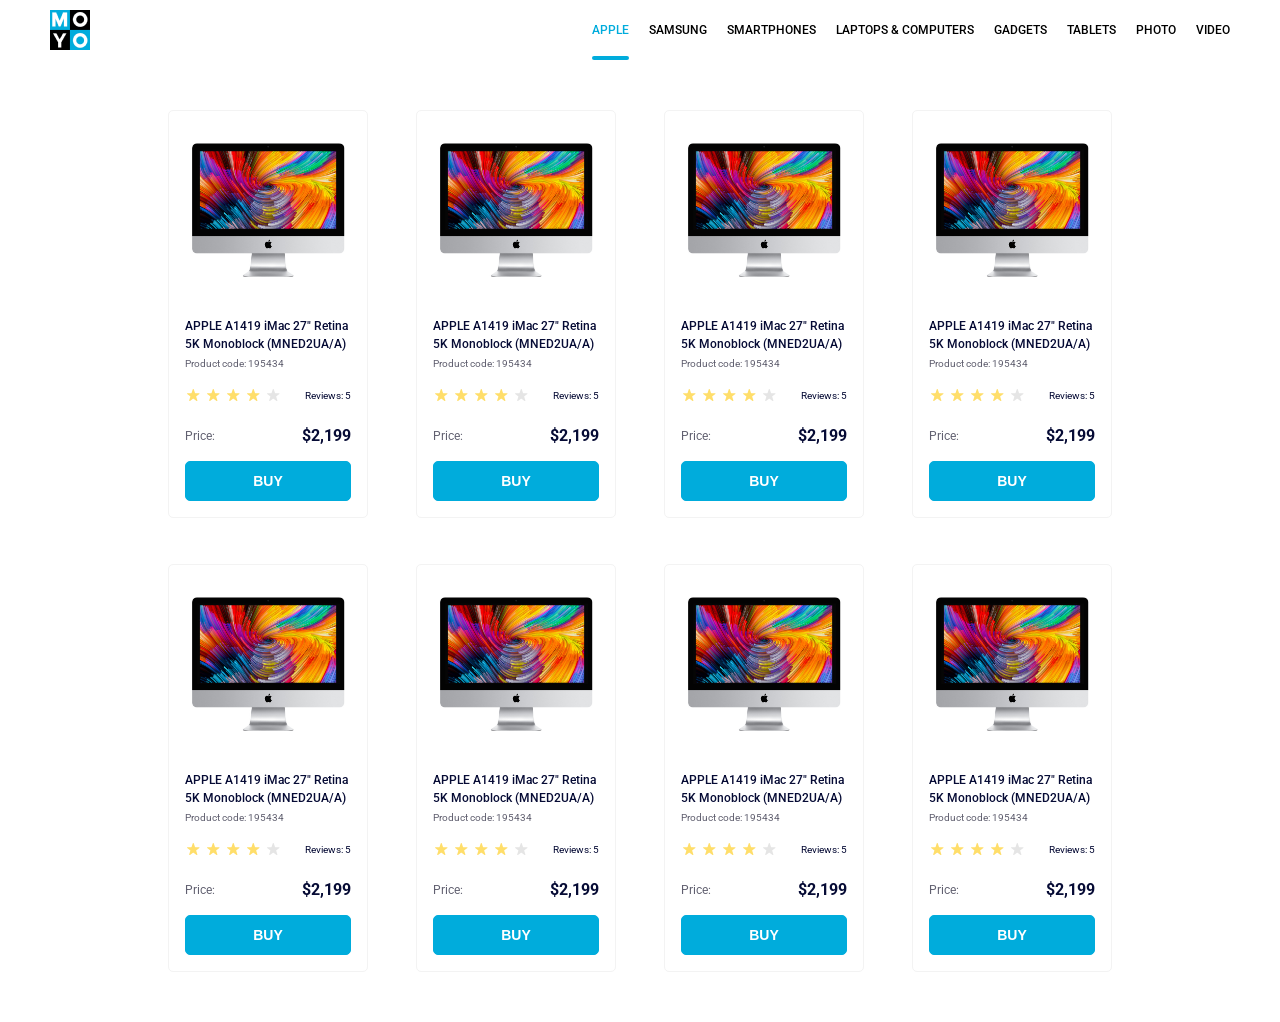
<file: index.html>
<!doctype html><html lang="en"><head><meta charset="utf-8"><meta name="viewport" content="width=device-width, initial-scale=1.0"><title>Catalog</title><link rel="preconnect" href="https://fonts.gstatic.com"><link href="https://fonts.googleapis.com/css2?family=Roboto:wght@400;500;700&display=swap" rel="stylesheet"><link rel="stylesheet" href="index.6f938e8a.css"></head><body>  <header class="header"> <a class="header__logo-link" href="#" target="_blank"> <img class="header__logo-image" src="logo.eddae0ff.png" alt="logo-MOYO"> </a> <nav class="header__nav-menu nav"> <ul class="nav__menu"> <li class="nav__style"> <a href="#" class="is-active nav__link"> Apple </a> </li> <li class="nav__style"> <a href="#" class="nav__link"> Samsung </a> </li> <li class="nav__style"> <a href="#" class="nav__link"> Smartphones </a> </li> <li class="nav__style"> <a href="#" class="nav__link" data-qa="nav-hover"> Laptops & Computers </a> </li> <li class="nav__style"> <a href="#" class="nav__link"> Gadgets </a> </li> <li class="nav__style"> <a href="#" class="nav__link"> Tablets </a> </li> <li class="nav__style"> <a href="#" class="nav__link"> Photo </a> </li> <li class="nav__style"> <a href="#" class="nav__link"> Video </a> </li> </ul> </nav> </header>   <main class="catalog">  <div class="card catalog__items" data-qa="card"> <div class="card__cord-image"> <img src="imac.202c52ff.jpeg" alt="APPLE A1419 iMac 27” Retina 5K Monoblock" class="card__image"> </div> <div class="card__info-product"> <h3 class="card__title-product"> APPLE A1419 iMac 27" Retina 5K Monoblock (MNED2UA/A) </h3> <span class="card__article-product">Product code: 195434</span> </div> <div class="card__rating"> <div class="card__rating-stars star"> <div class="stars stars--4"> <div class="stars__star"></div> <div class="stars__star"></div> <div class="stars__star"></div> <div class="stars__star"></div> <div class="stars__star"></div> </div> </div> <span class="card__reviews">Reviews: 5</span> </div> <div class="card__price"> <span class="card__price-label">Price:</span> <span class="card__price-value">2,199</span> </div> <button class="button card__button" data-qa="hover"> Buy </button> </div>   <div class="card catalog__items"> <div class="card__cord-image"> <img src="imac.202c52ff.jpeg" alt="APPLE A1419 iMac 27” Retina 5K Monoblock" class="card__image"> </div> <div class="card__info-product"> <h3 class="card__title-product"> APPLE A1419 iMac 27" Retina 5K Monoblock (MNED2UA/A) </h3> <span class="card__article-product">Product code: 195434</span> </div> <div class="card__rating"> <div class="card__rating-stars star"> <div class="stars stars--4"> <div class="stars__star"></div> <div class="stars__star"></div> <div class="stars__star"></div> <div class="stars__star"></div> <div class="stars__star"></div> </div> </div> <span class="card__reviews">Reviews: 5</span> </div> <div class="card__price"> <span class="card__price-label">Price:</span> <span class="card__price-value">2,199</span> </div> <button class="button card__button" data-qa="card-hover"> Buy </button> </div>   <div class="card catalog__items"> <div class="card__cord-image"> <img src="imac.202c52ff.jpeg" alt="APPLE A1419 iMac 27” Retina 5K Monoblock" class="card__image"> </div> <div class="card__info-product"> <h3 class="card__title-product"> APPLE A1419 iMac 27" Retina 5K Monoblock (MNED2UA/A) </h3> <span class="card__article-product">Product code: 195434</span> </div> <div class="card__rating"> <div class="card__rating-stars star"> <div class="stars stars--4"> <div class="stars__star"></div> <div class="stars__star"></div> <div class="stars__star"></div> <div class="stars__star"></div> <div class="stars__star"></div> </div> </div> <span class="card__reviews">Reviews: 5</span> </div> <div class="card__price"> <span class="card__price-label">Price:</span> <span class="card__price-value">2,199</span> </div> <button class="button card__button" data-qa="hover"> Buy </button> </div>   <div class="card catalog__items"> <div class="card__cord-image"> <img src="imac.202c52ff.jpeg" alt="APPLE A1419 iMac 27” Retina 5K Monoblock" class="card__image"> </div> <div class="card__info-product"> <h3 class="card__title-product"> APPLE A1419 iMac 27" Retina 5K Monoblock (MNED2UA/A) </h3> <span class="card__article-product">Product code: 195434</span> </div> <div class="card__rating"> <div class="card__rating-stars star"> <div class="stars stars--4"> <div class="stars__star"></div> <div class="stars__star"></div> <div class="stars__star"></div> <div class="stars__star"></div> <div class="stars__star"></div> </div> </div> <span class="card__reviews">Reviews: 5</span> </div> <div class="card__price"> <span class="card__price-label">Price:</span> <span class="card__price-value">2,199</span> </div> <button class="button card__button" data-qa="hover"> Buy </button> </div>   <div class="card catalog__items"> <div class="card__cord-image"> <img src="imac.202c52ff.jpeg" alt="APPLE A1419 iMac 27” Retina 5K Monoblock" class="card__image"> </div> <div class="card__info-product"> <h3 class="card__title-product"> APPLE A1419 iMac 27" Retina 5K Monoblock (MNED2UA/A) </h3> <span class="card__article-product">Product code: 195434</span> </div> <div class="card__rating"> <div class="card__rating-stars star"> <div class="stars stars--4"> <div class="stars__star"></div> <div class="stars__star"></div> <div class="stars__star"></div> <div class="stars__star"></div> <div class="stars__star"></div> </div> </div> <span class="card__reviews">Reviews: 5</span> </div> <div class="card__price"> <span class="card__price-label">Price:</span> <span class="card__price-value">2,199</span> </div> <button class="button card__button" data-qa="hover"> Buy </button> </div>   <div class="card catalog__items"> <div class="card__cord-image"> <img src="imac.202c52ff.jpeg" alt="APPLE A1419 iMac 27” Retina 5K Monoblock" class="card__image"> </div> <div class="card__info-product"> <h3 class="card__title-product"> APPLE A1419 iMac 27" Retina 5K Monoblock (MNED2UA/A) </h3> <span class="card__article-product">Product code: 195434</span> </div> <div class="card__rating"> <div class="card__rating-stars star"> <div class="stars stars--4"> <div class="stars__star"></div> <div class="stars__star"></div> <div class="stars__star"></div> <div class="stars__star"></div> <div class="stars__star"></div> </div> </div> <span class="card__reviews">Reviews: 5</span> </div> <div class="card__price"> <span class="card__price-label">Price:</span> <span class="card__price-value">2,199</span> </div> <button class="button card__button" data-qa="hover"> Buy </button> </div>   <div class="card catalog__items"> <div class="card__cord-image"> <img src="imac.202c52ff.jpeg" alt="APPLE A1419 iMac 27” Retina 5K Monoblock" class="card__image"> </div> <div class="card__info-product"> <h3 class="card__title-product"> APPLE A1419 iMac 27" Retina 5K Monoblock (MNED2UA/A) </h3> <span class="card__article-product">Product code: 195434</span> </div> <div class="card__rating"> <div class="card__rating-stars star"> <div class="stars stars--4"> <div class="stars__star"></div> <div class="stars__star"></div> <div class="stars__star"></div> <div class="stars__star"></div> <div class="stars__star"></div> </div> </div> <span class="card__reviews">Reviews: 5</span> </div> <div class="card__price"> <span class="card__price-label">Price:</span> <span class="card__price-value">2,199</span> </div> <button class="button card__button" data-qa="hover"> Buy </button> </div>   <div class="card catalog__items"> <div class="card__cord-image"> <img src="imac.202c52ff.jpeg" alt="APPLE A1419 iMac 27” Retina 5K Monoblock" class="card__image"> </div> <div class="card__info-product"> <h3 class="card__title-product"> APPLE A1419 iMac 27" Retina 5K Monoblock (MNED2UA/A) </h3> <span class="card__article-product">Product code: 195434</span> </div> <div class="card__rating"> <div class="card__rating-stars star"> <div class="stars stars--4"> <div class="stars__star"></div> <div class="stars__star"></div> <div class="stars__star"></div> <div class="stars__star"></div> <div class="stars__star"></div> </div> </div> <span class="card__reviews">Reviews: 5</span> </div> <div class="card__price"> <span class="card__price-label">Price:</span> <span class="card__price-value">2,199</span> </div> <button class="button card__button" data-qa="hover"> Buy </button> </div>  </main>  </body></html>
</file>
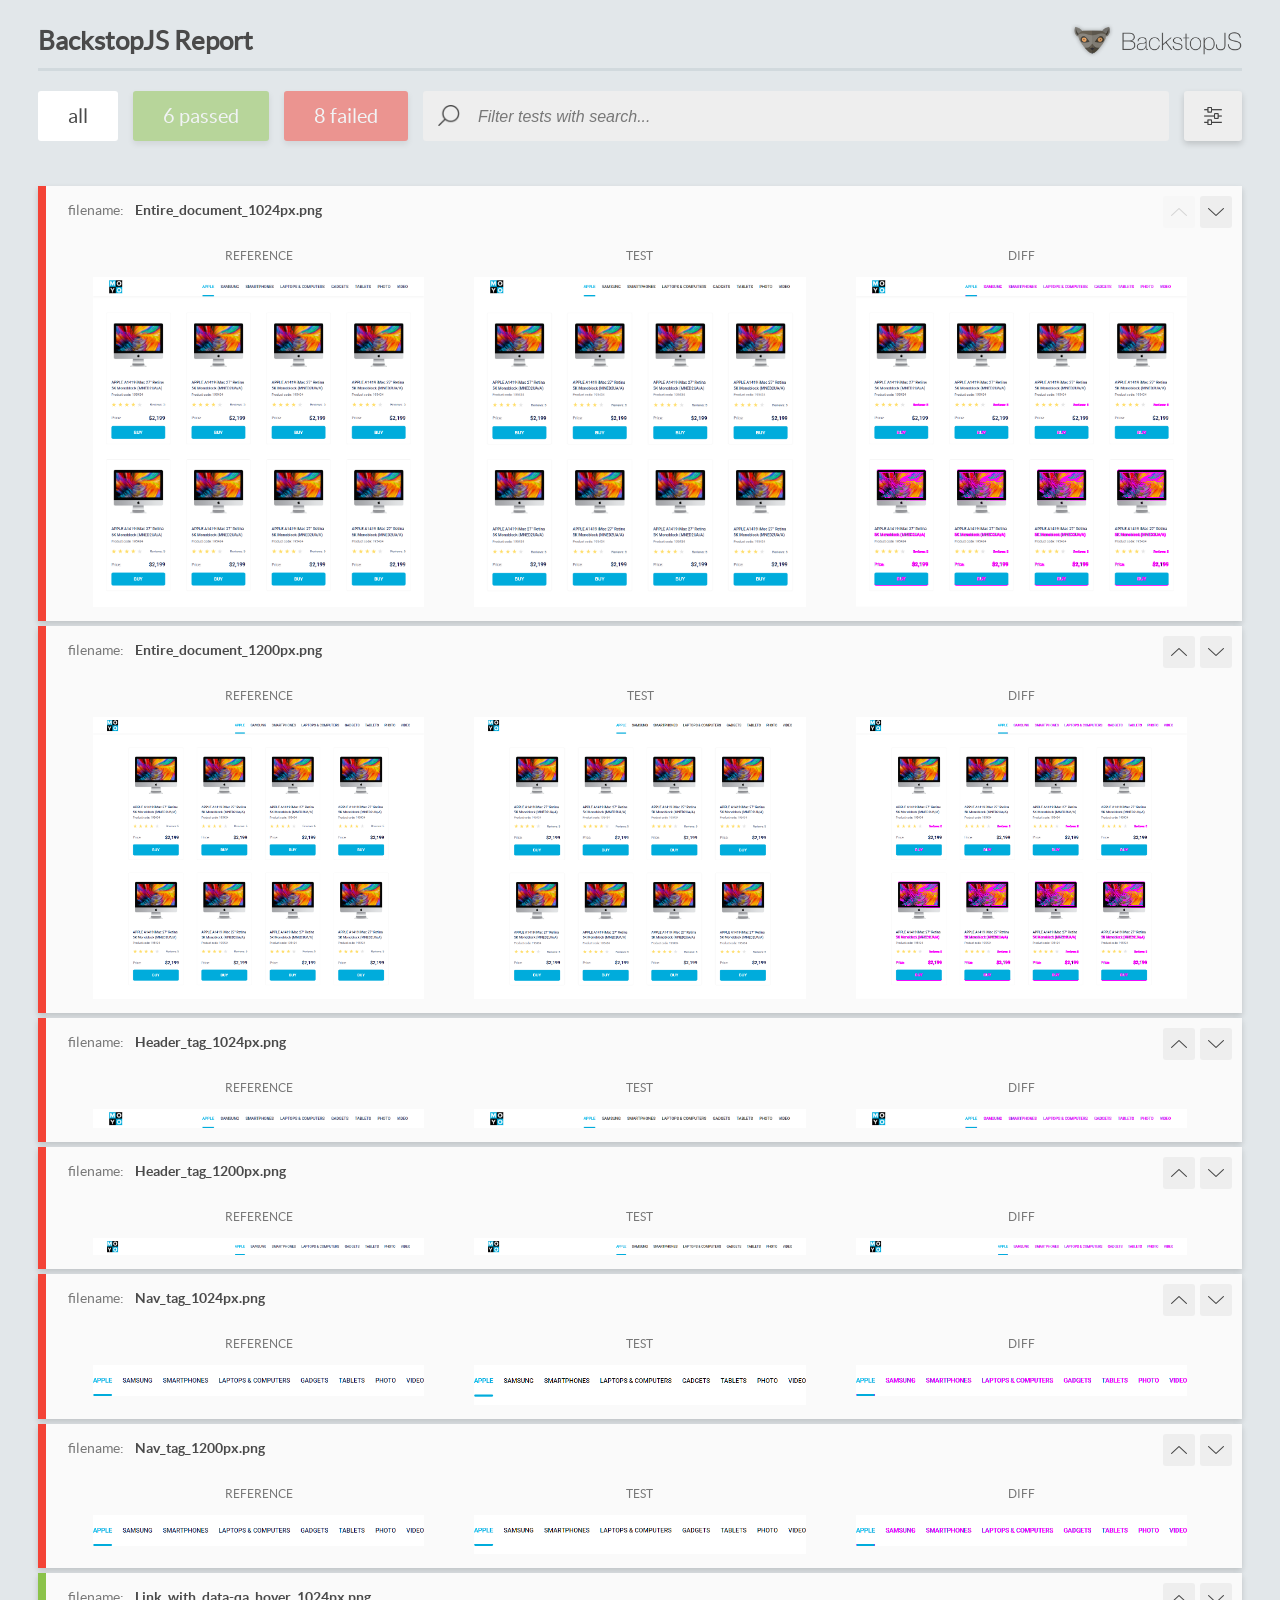
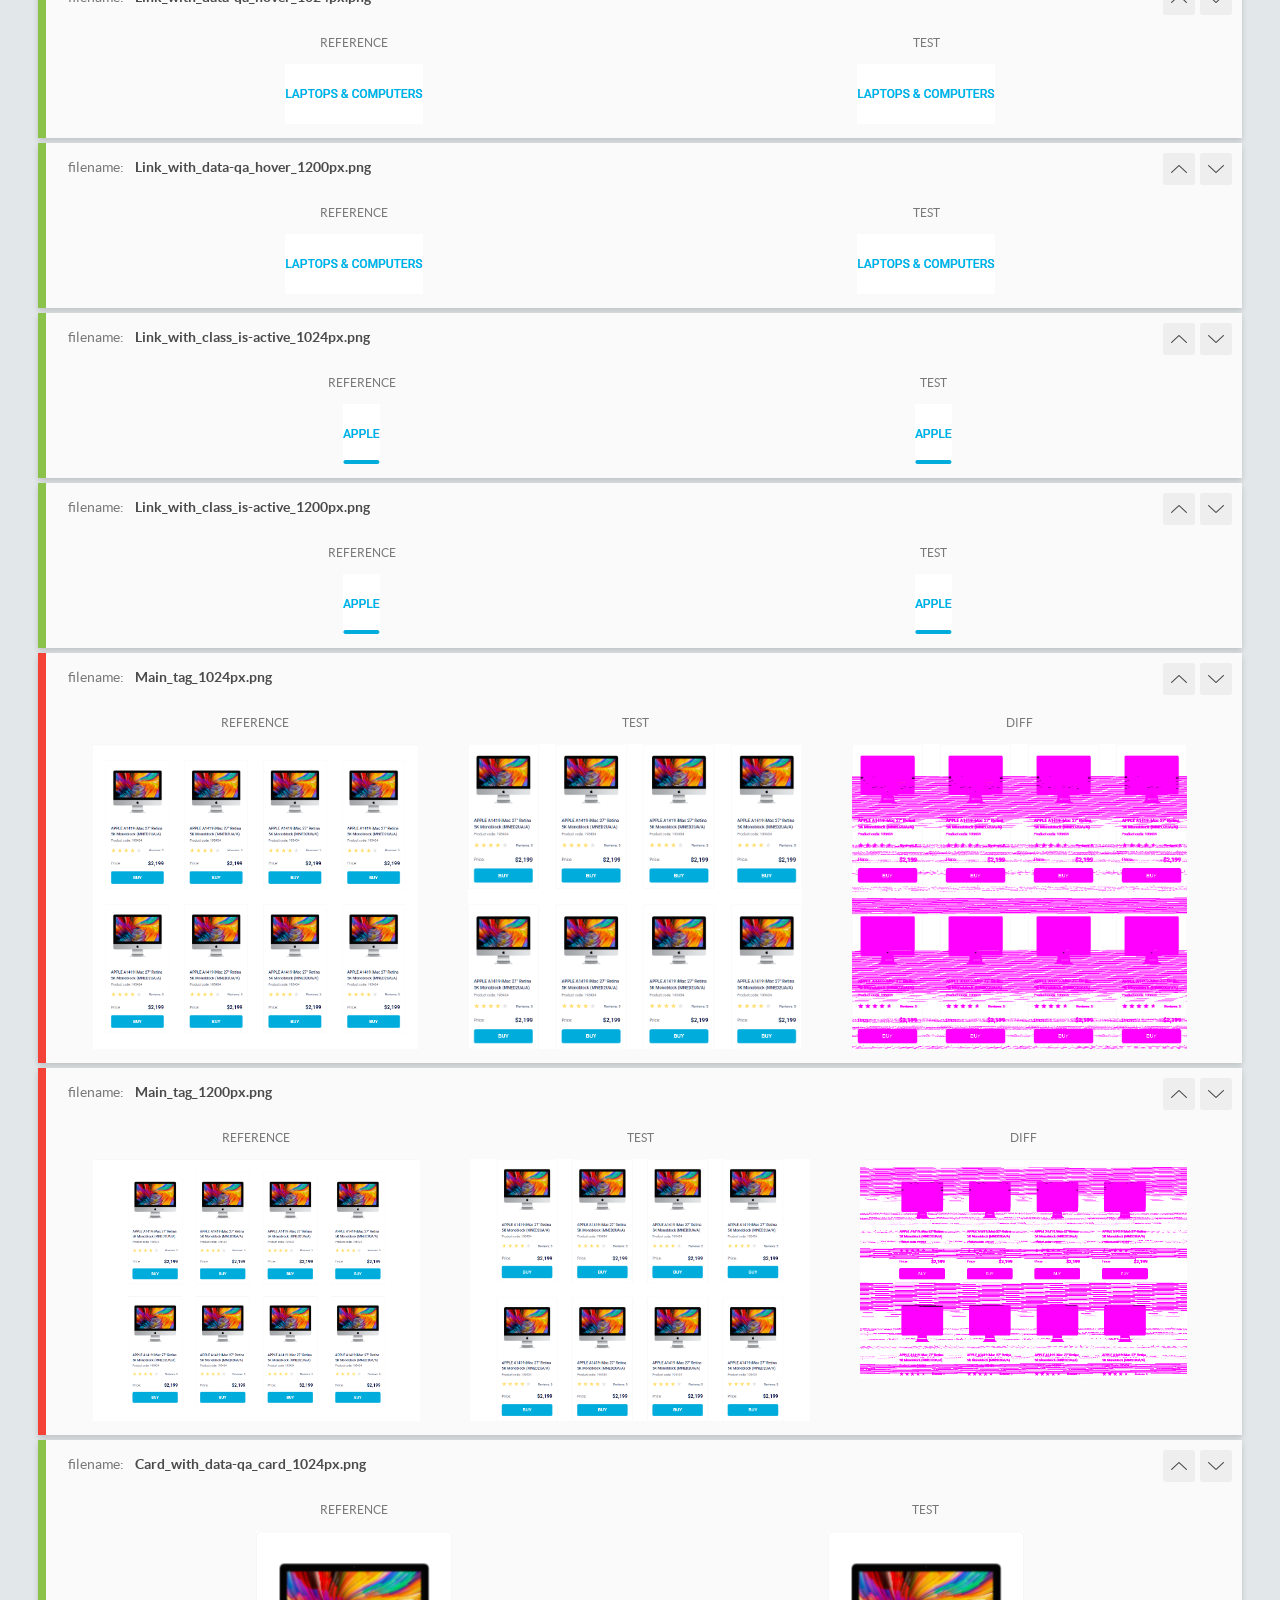
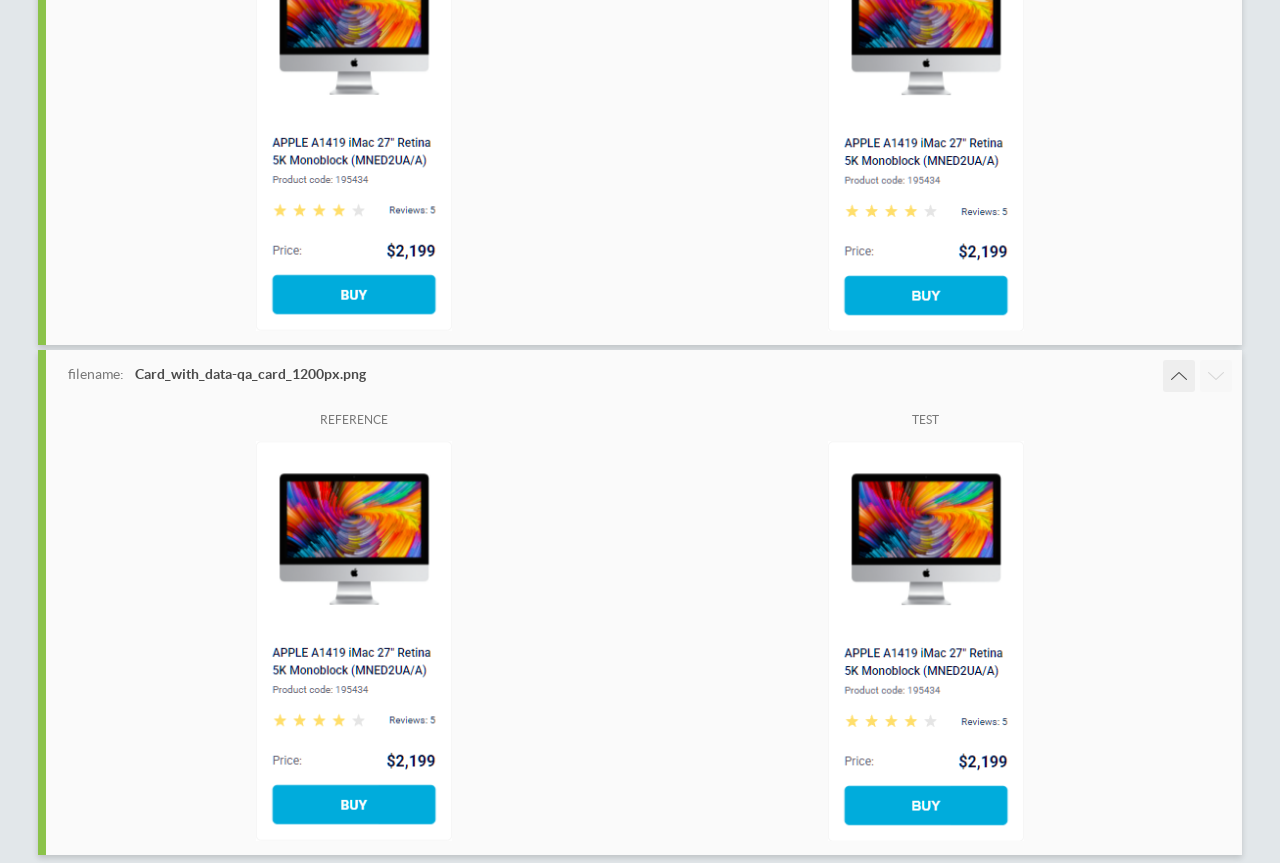
<file: report/html_report/index.html>
<!DOCTYPE html>
<html>
  <head>
    <meta charset="utf-8">
    <!-- Disable Cache -->
    <meta http-equiv="Cache-Control" content="no-cache, no-store, must-revalidate">
    <meta http-equiv="Pragma" content="no-cache">
    <meta http-equiv="Expires" content="0">

    <title>BackstopJS Report</title>

    <style>
      @font-face {
          font-family: 'latoregular';
          src: url('./assets/fonts/lato-regular-webfont.woff2') format('woff2'),
              url('./assets/fonts/lato-regular-webfont.woff') format('woff');
          font-weight: 400;
          font-style: normal;
      }
      @font-face {
          font-family: 'latobold';
          src: url('./assets/fonts/lato-bold-webfont.woff2') format('woff2'),
              url('./assets/fonts/lato-bold-webfont.woff') format('woff');
          font-weight: 700;
          font-style: normal;
      }

      .ReactModal__Body--open {
          overflow: hidden;
      }
      .ReactModal__Body--open .header {
        display: none;
      }

    </style>
  </head>
  <body style="background-color: #E2E7EA">
    <div id="root">

    </div>
    <script>
      function report (report) { // eslint-disable-line no-unused-vars
        window.tests = report;
      }
    </script>
    <script src="config.js"></script>
    <script src="index_bundle.js"></script>
  </body>
</html>
</file>
<file: index.6f938e8a.css>
body{margin:0;font-family:Roboto,sans-serif}.header{background-color:#fff;justify-content:space-between;align-items:center;height:60px;padding:0 50px;display:flex}.header__logo-link{align-items:center;display:flex}.header__logo-image{width:40px;height:40px}.nav__menu{padding:0;list-style:none;display:flex}.nav__style{margin-right:20px}.nav__style:last-child{margin:0}.nav__link{color:#060b35;text-transform:uppercase;white-space:nowrap;align-items:center;padding:23px 0;font-size:12px;font-weight:500;text-decoration:none;display:flex;position:relative}.nav__link:link{color:#000}.nav__link:hover,.nav__link.is-active{color:#00acdc;transition:color .3s}.nav__link.is-active:after{content:"";background-color:#00acdc;border-radius:2px;height:4px;position:absolute;bottom:0;left:0;right:0}.catalog{box-sizing:border-box;grid-template-columns:repeat(4,200px);justify-content:center;gap:46px 48px;margin:50px 40px;display:grid}@media (width<=1022px){.catalog{grid-template-columns:repeat(3,200px)}}@media (width<=768px){.catalog{grid-template-columns:repeat(2,200px)}}@media (width<=488px){.catalog{grid-template-columns:repeat(1,200px)}}.card{color:#060b35;box-sizing:border-box;background-color:#fff;border:1px solid #f3f3f3;border-radius:5px;flex-direction:column;justify-content:center;width:200px;padding:32px 16px 16px;font-size:10px;display:flex;transform:none}.card__cord-image{justify-content:center;display:flex}.card__image{width:160px;height:134px;display:inline-block}.card__info-product{flex-direction:column;gap:4px;margin-top:40px;display:flex}.card__title-product{margin:0;font-size:1.2em;font-weight:500;line-height:18px}.card:hover .card__title-product{color:#34568b;transition:color .3s}.card:hover{transition:transform .3s;transform:scale(1.2)}.card__article-product{color:#616070;font-size:1em;font-weight:400;line-height:14px}.card__rating{justify-content:space-between;margin-top:18px;display:flex}.card__rating-stars{position:relative;top:-2px}.card__rating-stars .stars--4{opacity:0;opacity:1}.card__reviews{font-size:1em;font-weight:400;line-height:14px}.card__price{justify-content:space-between;margin-top:24px;display:flex}.card__price-label{color:#616070;font-size:1.2em;font-weight:400;line-height:18px}.card__price-value{font-size:1.6em;font-weight:700;line-height:18px}.card__price-value:before{content:"$"}.card__button{margin-top:16px}.card__button:hover{color:#00acdc;background-color:#fff;transition:color .3s}.stars{display:flex;position:absolute}.stars :last-child{margin-right:0}.stars__star{background-image:url(star.822d561e.svg);background-position:50%;background-repeat:no-repeat;width:16px;height:16px;margin-right:4px}.stars--0 :nth-child(-n),.stars--1 :nth-child(-n+1),.stars--2 :nth-child(-n+2),.stars--3 :nth-child(-n+3),.stars--4 :nth-child(-n+4),.stars--5 :nth-child(-n+5){background-image:url(star-active.edda4c43.svg)}.button{box-sizing:border-box;text-transform:uppercase;text-align:center;color:#fff;background-color:#00acdc;border:1px solid #00acdc;border-radius:5px;padding-block:11px;font-size:14px;font-weight:700;line-height:16px;text-decoration:none}
/*# sourceMappingURL=index.6f938e8a.css.map */
</file>
